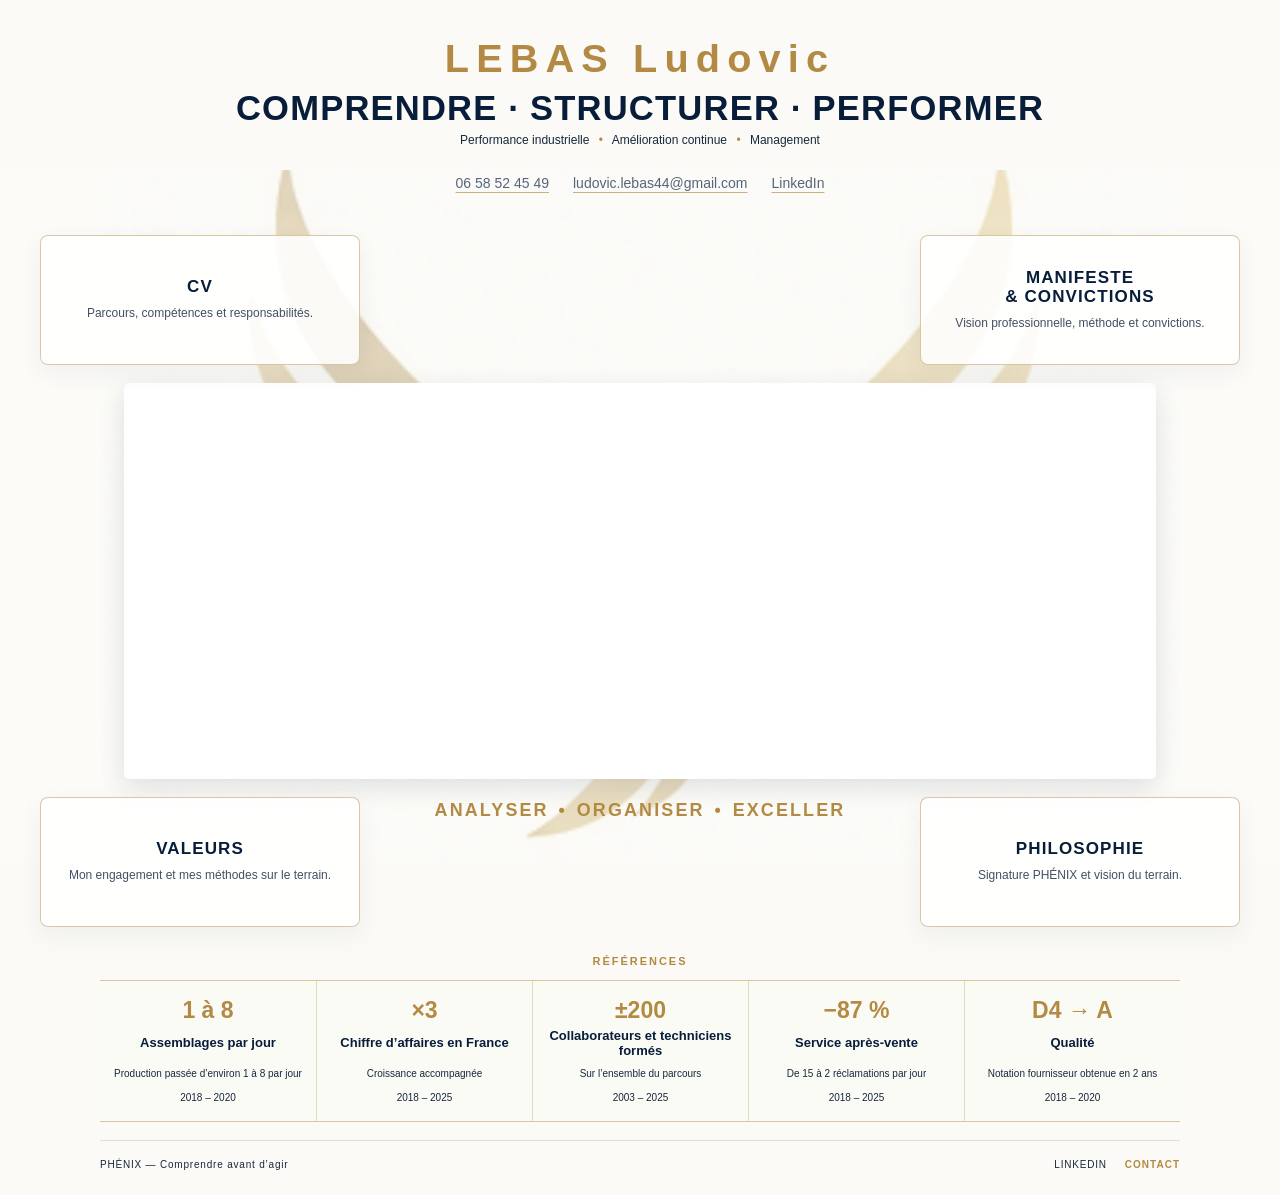
<file: index.html>
<!doctype html>
<html lang="fr">
<head>
  <meta charset="utf-8">
  <meta name="viewport" content="width=device-width, initial-scale=1">
  <meta name="theme-color" content="#071d3a">
  <meta name="description" content="LEBAS Ludovic accompagne la performance industrielle par l’amélioration continue, la structuration des méthodes, le développement des équipes et l’exigence du travail bien fait.">
  <title>LEBAS Ludovic — Performance industrielle & Amélioration continue</title>
  <link rel="stylesheet" href="styles.css?v=contact-sable-20261112">
  <script defer src="app.js?v=phenix-20261003b"></script>
  <script type="application/ld+json">
  {
    "@context": "https://schema.org",
    "@type": "Person",
    "name": "LEBAS Ludovic",
    "url": "https://www.ludoviclebas.com",
    "description": "Performance industrielle, amélioration continue et management."
  }
  </script>
  <!-- Open Graph — partage social -->
  <meta property="og:type" content="website">
  <meta property="og:title" content="LEBAS Ludovic — Performance industrielle &amp; Amélioration continue">
  <meta property="og:description" content="LEBAS Ludovic accompagne la performance industrielle par l’amélioration continue, la structuration des méthodes, le développement des équipes et l’exigence du travail bien fait.">
  <meta property="og:url" content="https://www.ludoviclebas.com">
  <meta property="og:image" content="https://www.ludoviclebas.com/assets/PHX_PORTRAIT_LEBAS_Ludovic_MAITRE_2026.png">
  <link rel="canonical" href="https://www.ludoviclebas.com/">
  <script data-goatcounter="https://ludoviclebas.goatcounter.com/count" async src="https://gc.zgo.at/count.js"></script>
</head>
<body>
  <div class="transition active" id="transition" aria-hidden="true">
    <div class="logo-crop"><img src="assets/phenix-oiseau-source.jpg" alt="PHÉNIX"></div>
  </div>

  <main class="page" id="page">
    <header class="hero">
      <div class="hero-kicker">LEBAS Ludovic</div>
      <h1>COMPRENDRE <span aria-hidden="true">·</span> STRUCTURER <span aria-hidden="true">·</span> PERFORMER</h1>
      <p class="role">Performance industrielle <span>•</span> Amélioration continue <span>•</span> Management</p>
      <nav class="hero-contact" aria-label="Coordonnées de Ludovic Lebas">
        <a href="tel:+33658524549">06 58 52 45 49</a>
        <a href="mailto:ludovic.lebas44@gmail.com">ludovic.lebas44@gmail.com</a>
        <a href="https://www.linkedin.com/in/ludoviclebas" target="_blank" rel="noopener noreferrer">LinkedIn</a>
      </nav>
    </header>

    <section class="hub" aria-label="Accès professionnels">
      <div class="hub-watermark" aria-hidden="true">
        <div class="bird-crop"><img src="assets/phenix-oiseau-source.jpg" alt=""></div>
      </div>
      <picture class="hub-banner">
        <source media="(min-width: 761px)" srcset="assets/BANDEAU_LEBAS_LUDOVIC.jpg">
        <img alt="LEBAS Ludovic — PHÉNIX, performance industrielle, amélioration continue et management terrain à Saint-Nazaire" width="1536" height="572">
      </picture>
      <p class="motto"><span class="motto-word">ANALYSER</span><span aria-hidden="true">•</span><span class="motto-word">ORGANISER</span><span aria-hidden="true">•</span><span class="motto-word">EXCELLER</span></p>
      <a class="portal p1" href="cv.html">
        <strong>CV</strong>
        <small>Parcours, compétences et responsabilités.</small>
      </a>
      <a class="portal p2" href="manifeste.html">
        <strong>MANIFESTE<br>&amp; CONVICTIONS</strong>
        <small>Vision professionnelle, méthode et convictions.</small>
      </a>
      <a class="portal p3" href="VALEURS.html">
        <strong>VALEURS</strong>
        <small>Mon engagement et mes méthodes sur le terrain.</small>
      </a>
      <a class="portal p4" href="realisations.html">
        <strong>PHILOSOPHIE</strong>
        <small>Signature PHÉNIX et vision du terrain.</small>
      </a>
    </section>

    <section class="results" aria-label="Repères de parcours">
      <div class="section-label">RÉFÉRENCES</div>
      <div class="results-grid">
        <a class="result-link" href="guide-document.html#page-12"><article><strong>1 à 8</strong><span>Assemblages par jour</span><small>Production passée d’environ 1 à 8 par jour</small><small class="result-date">2018 – 2020</small></article></a>
        <a class="result-link" href="cv-document.html"><article><strong>×3</strong><span>Chiffre d’affaires en France</span><small>Croissance accompagnée</small><small class="result-date">2018 – 2025</small></article></a>
        <a class="result-link" href="cv-document.html"><article><strong>±200</strong><span>Collaborateurs et techniciens formés</span><small>Sur l’ensemble du parcours</small><small class="result-date">2003 – 2025</small></article></a>
        <a class="result-link" href="cv-document.html"><article><strong>−87 %</strong><span>Service après-vente</span><small>De 15 à 2 réclamations par jour</small><small class="result-date">2018 – 2025</small></article></a>
        <a class="result-link" href="guide-document.html#page-12"><article><strong>D4 → A</strong><span>Qualité</span><small>Notation fournisseur obtenue en 2 ans</small><small class="result-date">2018 – 2020</small></article></a>
      </div>
    </section>

    <footer>
      <span>PHÉNIX — Comprendre avant d’agir</span>
      <div style="display:flex; align-items:center; gap:18px;">
        <a href="https://www.linkedin.com/in/ludoviclebas"
           target="_blank"
           rel="noopener noreferrer"
           style="color:inherit; text-decoration:none; font:inherit; letter-spacing:inherit;">
          LINKEDIN
        </a>
        <button id="contactFooter" type="button">CONTACT</button>
      </div>
    </footer>
  </main>

  <div class="modal" id="contactModal" aria-hidden="true">
    <div class="modal-card" role="dialog" aria-modal="true" aria-labelledby="contactTitle">
      <button class="close" id="contactClose" aria-label="Fermer">×</button>
      <div class="section-label">PHÉNIX</div>
      <h2 id="contactTitle">ME CONTACTER</h2>
      <a href="mailto:ludovic.lebas44@gmail.com">ludovic.lebas44@gmail.com</a>
      <a href="tel:+33658524549">06 58 52 45 49</a>

<a class="contact-vcard" href="LEBAS_LUDOVIC.vcf" download>
  Sauvegarder les coordonnées
</a>

    </div>
  </div>

  <div class="screensaver" id="screensaver" aria-hidden="true">
    <img class="sleep-image" id="sleepImage" src="assets/media/PHX_YACHT_SUNSET.jpeg" alt="">
    <div class="sleep-shade"></div>
    <div class="sleep-content">
      <div class="sleep-brand">PHÉNIX</div>
      <blockquote id="sleepQuote">Même sur une pierre froide, la persévérance finit par la réchauffer.</blockquote>
      <p id="sleepTheme">Persévérance et endurance</p>
      <small>Un mouvement de souris, un clic ou un toucher pour revenir.</small>
    </div>
  </div>
</body>
</html>
</file>
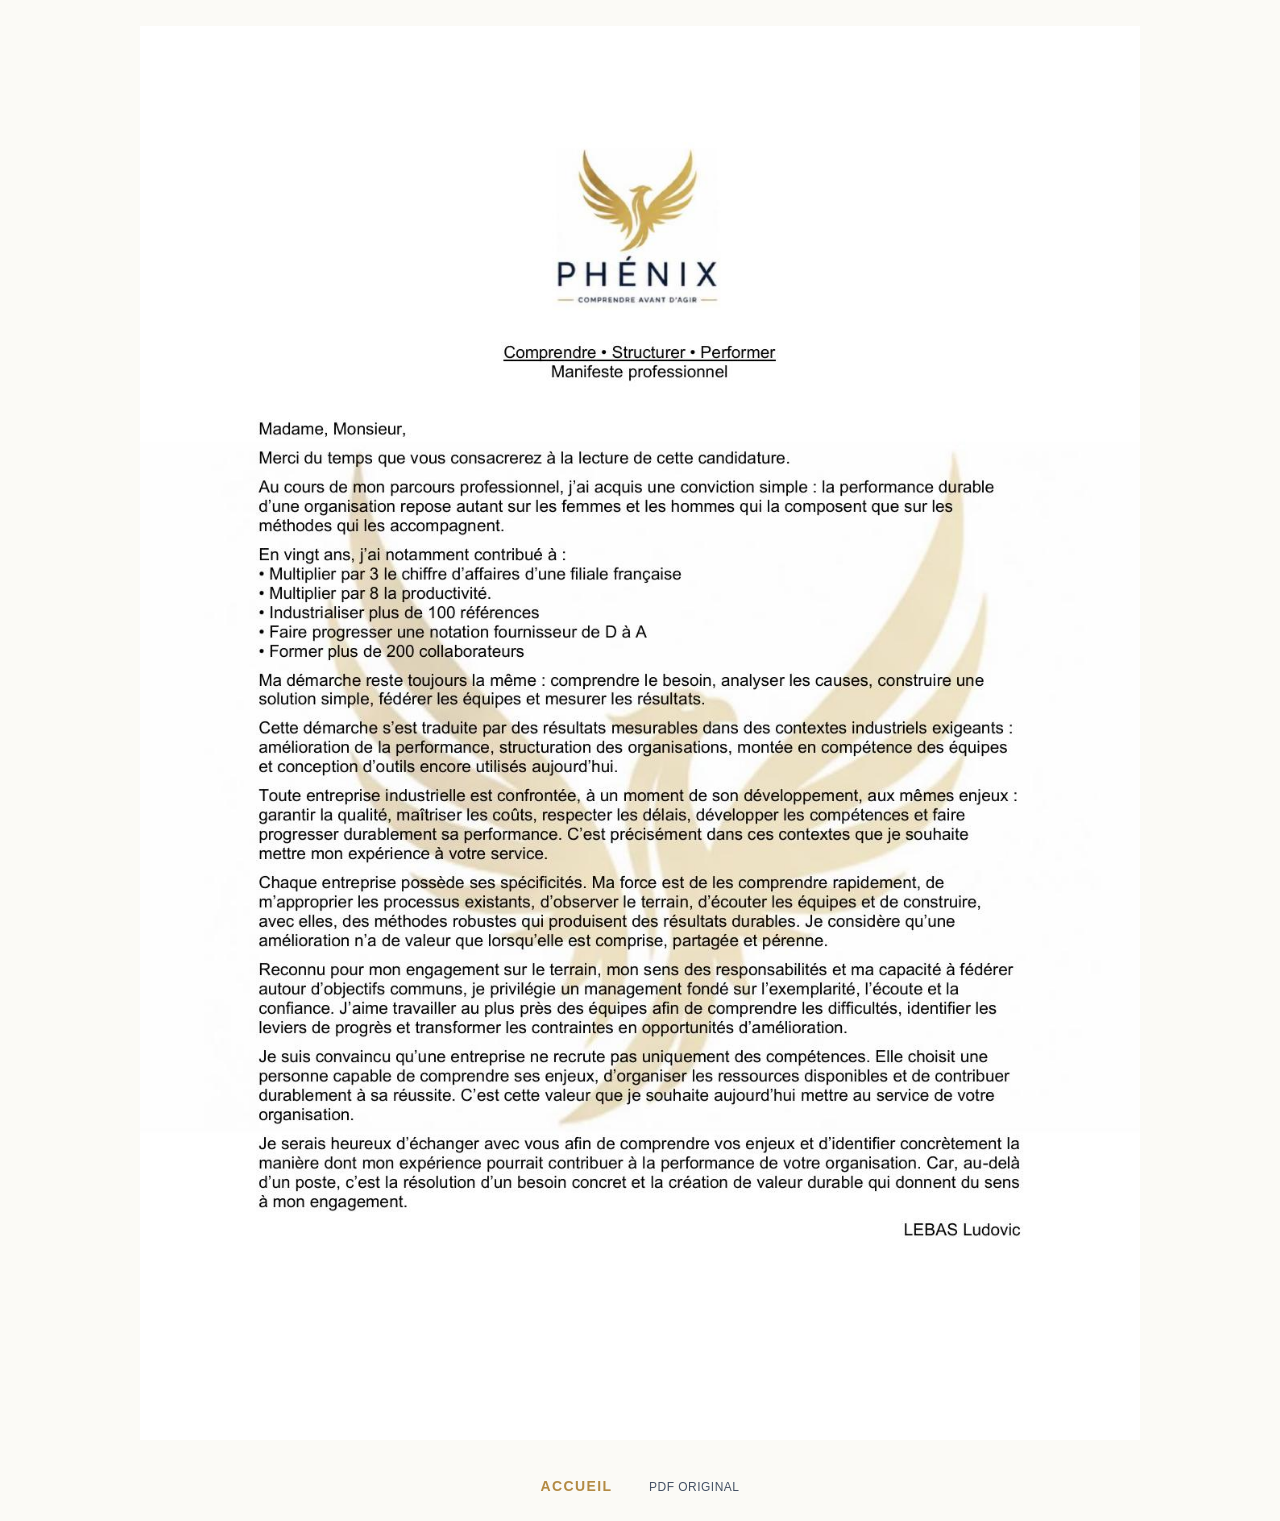
<file: convictions-document.html>
<!doctype html>
<html lang="fr">
<head>
  <meta charset="utf-8">
  <meta name="viewport" content="width=device-width, initial-scale=1">
  <title>Lettre de convictions — LEBAS Ludovic</title>
  <link rel="stylesheet" href="styles.css">
  <script data-goatcounter="https://ludoviclebas.goatcounter.com/count" async src="https://gc.zgo.at/count.js"></script>
</head>
<body class="document-body">
  <main class="document-pages" aria-label="Lettre de convictions de LEBAS Ludovic">
    <figure class="document-page" id="page-1">
      <img src="assets/LETTRE_CONVICTIONS_LEBAS_LUDOVIC.jpg" width="1697" height="2400" loading="eager" alt="Lettre de convictions de LEBAS Ludovic — page 1 sur 1. Version PDF accessible en bas de l’écran ou du document.">
      
    </figure>
  </main>
  <nav class="signature-navigation document-navigation" aria-label="Navigation du document">
    <a href="index.html">ACCUEIL</a>
    <a class="document-original" href="documents/LETTRE_CONVICTIONS_LEBAS_LUDOVIC.pdf" target="_blank" rel="noopener">PDF ORIGINAL</a>
  </nav>
</body>
</html>
</file>
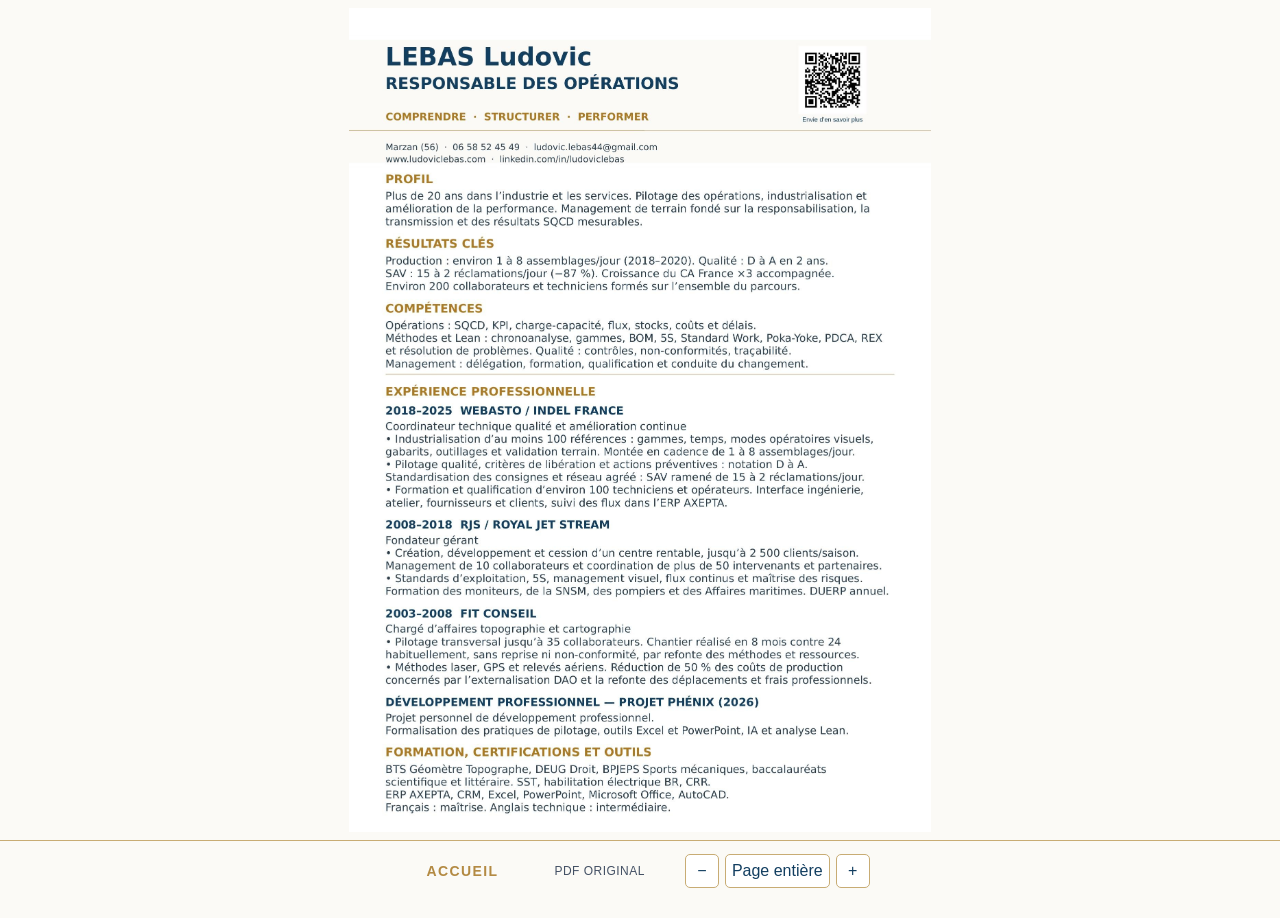
<file: cv-document.html>
<!doctype html>
<html lang="fr">
<head>
  <meta charset="utf-8">
  <meta name="viewport" content="width=device-width, initial-scale=1">
  <title>CV — LEBAS Ludovic</title>
  <link rel="stylesheet" href="styles.css?v=phenix-20261007c">
<style>
body.single-page-viewer{padding:0;min-height:100dvh}
.single-page-viewer .document-pages{max-width:none;margin:0;display:block;height:calc(100dvh - 60px);overflow:auto;padding:8px 12px;box-sizing:border-box}
.single-page-viewer .document-page{height:100%;display:flex;align-items:flex-start;justify-content:center}
.single-page-viewer .document-page img{width:auto;height:100%;max-width:100%;object-fit:contain;background:transparent}
.single-page-viewer .document-navigation{position:fixed;bottom:0;left:0;right:0;height:60px;margin:0;padding:8px 12px;box-sizing:border-box;display:flex;gap:24px;align-items:center;justify-content:center;border-top:1px solid #C8AC74}
.single-page-viewer .zoom-controls{display:flex;gap:6px;align-items:center}
.single-page-viewer button{font:inherit;color:#123E60;background:white;border:1px solid #C8AC74;border-radius:5px;min-width:34px;height:34px;cursor:pointer}
.single-page-viewer button:focus-visible{outline:2px solid #123E60;outline-offset:2px}
.single-page-viewer.is-zoomed .document-page{display:block;height:auto;width:max-content;min-width:100%}
.single-page-viewer.is-zoomed .document-page img{height:auto;max-width:none;margin:0 auto}
@media(max-width:500px){.single-page-viewer .document-navigation{gap:12px}.single-page-viewer .document-navigation a{font-size:11px}.single-page-viewer button{min-width:30px}}
</style>
  <script data-goatcounter="https://ludoviclebas.goatcounter.com/count" async src="https://gc.zgo.at/count.js"></script>
</head>
<body class="document-body has-persistent-home single-page-viewer">
  <main class="document-pages" aria-label="CV de LEBAS Ludovic">
    <figure class="document-page" id="page-1">
      <img src="assets/CV_LEBAS_LUDOVIC.jpg" width="1698" height="2400" loading="eager" alt="CV de LEBAS Ludovic — page 1 sur 1. Version PDF accessible en bas de l’écran ou du document.">
      
    </figure>
  </main>
  <nav class="signature-navigation document-navigation" aria-label="Navigation du document">
    <a href="index.html">ACCUEIL</a>
    <a class="document-original" href="documents/CV_LEBAS_LUDOVIC.pdf" target="_blank" rel="noopener">PDF ORIGINAL</a>
    <div class="zoom-controls" role="group" aria-label="Zoom du document">
      <button type="button" id="zoom-out" aria-label="Réduire le zoom">−</button>
      <button type="button" id="zoom-fit" aria-label="Afficher toute la page">Page entière</button>
      <button type="button" id="zoom-in" aria-label="Agrandir le document">+</button>
    </div>
  </nav>
<script>
  (() => {
    const image=document.querySelector('.document-page img');
    const viewport=document.querySelector('.document-pages');
    let zoom=1, fittedWidth=0;
    function fit(){zoom=1;document.body.classList.remove('is-zoomed');image.style.width='';viewport.scrollTop=0;viewport.scrollLeft=0;fittedWidth=image.getBoundingClientRect().width;}
    function setZoom(value){if(value<=1){fit();return;}if(!fittedWidth)fittedWidth=image.getBoundingClientRect().width;zoom=Math.min(4,value);document.body.classList.add('is-zoomed');image.style.width=(fittedWidth*zoom)+'px';}
    document.querySelector('#zoom-in').addEventListener('click',()=>setZoom(zoom+.5));
    document.querySelector('#zoom-out').addEventListener('click',()=>setZoom(zoom-.5));
    document.querySelector('#zoom-fit').addEventListener('click',fit);
    window.addEventListener('resize',()=>{if(zoom===1)fit();});
    if(image.complete)fit();else image.addEventListener('load',fit,{once:true});
  })();
  </script>
</body>
</html>
</file>
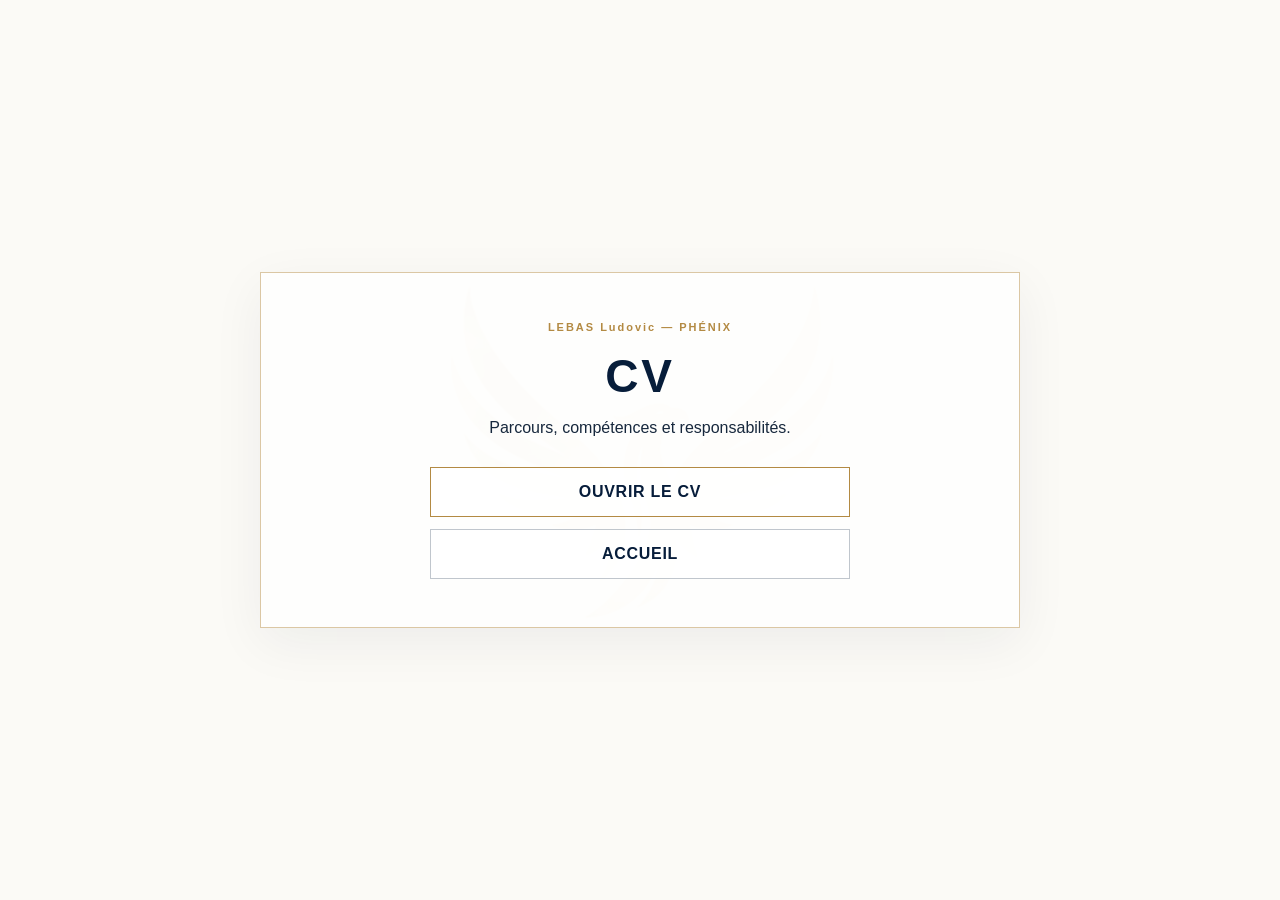
<file: cv.html>
<!doctype html>
<html lang="fr">
<head>
  <meta charset="utf-8">
  <meta name="viewport" content="width=device-width, initial-scale=1">
  <meta name="description" content="CV de LEBAS Ludovic : parcours, compétences et responsabilités.">
  <title>CV — LEBAS Ludovic</title>
  <link rel="stylesheet" href="styles.css">
  <script data-goatcounter="https://ludoviclebas.goatcounter.com/count" async src="https://gc.zgo.at/count.js"></script>
</head>
<body class="subpage-body">
  <div class="watermark" aria-hidden="true"><div class="wm-crop"><img src="assets/phenix-oiseau-source.jpg" alt=""></div></div>
  <main class="subpage-shell">
    <div class="section-label">LEBAS Ludovic — PHÉNIX</div>
    <h1>CV</h1>
    <p>Parcours, compétences et responsabilités.</p>
    <div class="sub-actions">
      <a class="subbtn" href="cv-document.html">OUVRIR LE CV</a>
      <a class="subbtn secondary" href="index.html">ACCUEIL</a>
    </div>
  </main>
</body>
</html>
</file>
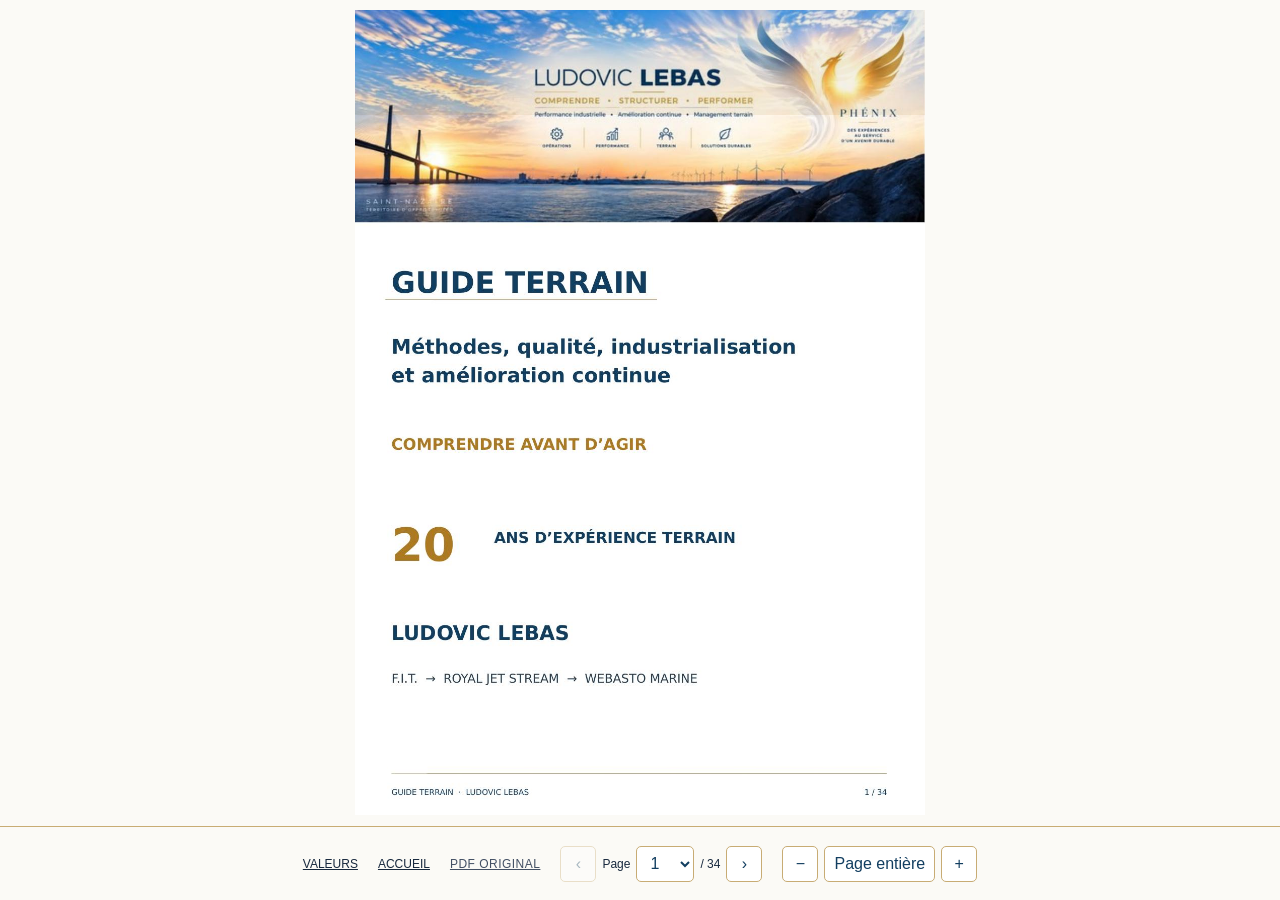
<file: guide-document.html>
<!doctype html>
<html lang="fr"><head><meta charset="utf-8"><meta name="viewport" content="width=device-width, initial-scale=1"><title>Guide terrain — LEBAS Ludovic</title><link rel="stylesheet" href="styles.css?v=contact-sable-20261112">
<style>
html,body{height:100%;overflow:hidden}body.document-body{padding:0;margin:0;height:100dvh;min-height:0;background:#fbfaf6}
.document-pages{position:absolute;inset:0 0 74px;max-width:none;margin:0;padding:10px;overflow:auto;display:flex;align-items:flex-start;justify-content:center;scroll-behavior:auto}
.document-page{margin:0;flex:none;line-height:0}.document-page img{display:block;background:white;max-width:none;width:auto;height:auto}
.document-navigation{position:fixed;inset:auto 0 0;margin:0;padding:10px;height:74px;display:flex;align-items:center;justify-content:center;gap:20px;background:#fbfaf6;border-top:1px solid #C8AC74;z-index:10}
.document-navigation a{font-size:12px;white-space:nowrap}.controls{display:flex;align-items:center;gap:6px}
button,select{font:inherit;color:#123E60;background:white;border:1px solid #C8AC74;border-radius:5px;height:36px;min-width:36px;padding:0 9px;cursor:pointer}button:disabled{opacity:.35;cursor:default}button:focus-visible,select:focus-visible{outline:2px solid #123E60;outline-offset:2px}.page-label{font-size:12px;white-space:nowrap}
body.zoomed .document-pages{display:block}body.zoomed .document-page{width:max-content;min-width:100%}body.zoomed img{margin:0 auto}
@media(max-width:600px){.document-pages{bottom:102px}.document-navigation{height:102px;flex-wrap:wrap;gap:7px 16px}.document-navigation a{font-size:11px}.page-controls{order:3;flex-basis:100%;justify-content:center}button,select{height:32px;min-width:32px}}
</style>  <script data-goatcounter="https://ludoviclebas.goatcounter.com/count" async src="https://gc.zgo.at/count.js"></script>
</head><body class="document-body"><main class="document-pages" aria-label="Guide terrain de LEBAS Ludovic"><figure class="document-page guide-sand-page"><div class="guide-header-sand" aria-hidden="true"><div class="intro-bird"><img src="assets/phenix-oiseau-source.jpg" alt=""></div></div><img id="guide-page" src="guide-sable-20261007-01.jpg" alt="Guide terrain — page 1 sur 34"></figure></main>
<nav class="document-navigation" aria-label="Navigation du guide"><a href="VALEURS.html">VALEURS</a><a href="index.html">ACCUEIL</a><a class="document-original" href="documents/GUIDE_TERRAIN_PHENIX.pdf?v=gele20261008" target="_blank" rel="noopener">PDF ORIGINAL</a>
<div class="controls page-controls" role="group" aria-label="Choisir une page"><button id="previous" type="button" aria-label="Page précédente">‹</button><label class="page-label" for="page-select">Page</label><select id="page-select" aria-label="Page du guide"></select><span class="page-label">/ 34</span><button id="next" type="button" aria-label="Page suivante">›</button></div>
<div class="controls" role="group" aria-label="Zoom du document"><button id="zoom-out" type="button" aria-label="Réduire le zoom">−</button><button id="zoom-fit" type="button" aria-label="Afficher toute la page">Page entière</button><button id="zoom-in" type="button" aria-label="Agrandir le document">+</button></div></nav>
<script>(()=>{const total=34,image=document.querySelector('#guide-page'),viewport=document.querySelector('.document-pages'),selector=document.querySelector('#page-select'),previous=document.querySelector('#previous'),next=document.querySelector('#next');let page=1,zoom=1,fitWidth=0;for(let i=1;i<=total;i++){let opt=document.createElement('option');opt.value=i;opt.textContent=i;selector.append(opt);}function fit(){zoom=1;document.body.classList.remove('zoomed');fitWidth=Math.min(viewport.clientWidth-20,(viewport.clientHeight-20)*794/1123);image.style.width=fitWidth+'px';viewport.scrollTop=0;viewport.scrollLeft=0;}function show(value,updateHash=true){page=Math.max(1,Math.min(total,value));selector.value=page;image.src=([16,32].includes(page)?'guide-gele-20261008-':'guide-sable-20261007-')+String(page).padStart(2,'0')+'.jpg';image.alt='Guide terrain de LEBAS Ludovic — page '+page+' sur '+total;previous.disabled=page===1;next.disabled=page===total;fit();if(updateHash)history.replaceState(null,'','#page-'+page);}function setZoom(value){zoom=Math.max(1,Math.min(4,value));if(zoom===1){fit();return;}document.body.classList.add('zoomed');image.style.width=fitWidth*zoom+'px';}function fromHash(){let match=location.hash.match(/^#page-(\d+)$/);show(match?Number(match[1]):1,false);}selector.addEventListener('change',()=>show(Number(selector.value)));previous.addEventListener('click',()=>show(page-1));next.addEventListener('click',()=>show(page+1));document.querySelector('#zoom-in').addEventListener('click',()=>setZoom(zoom+.5));document.querySelector('#zoom-out').addEventListener('click',()=>setZoom(zoom-.5));document.querySelector('#zoom-fit').addEventListener('click',fit);window.addEventListener('resize',()=>{if(zoom===1)fit();});window.addEventListener('hashchange',fromHash);document.addEventListener('keydown',e=>{if(e.target.matches('select,input,textarea'))return;if(e.key==='ArrowRight'||e.key==='PageDown'){e.preventDefault();show(page+1);}if(e.key==='ArrowLeft'||e.key==='PageUp'){e.preventDefault();show(page-1);}});fromHash();})();</script></body></html>
</file>
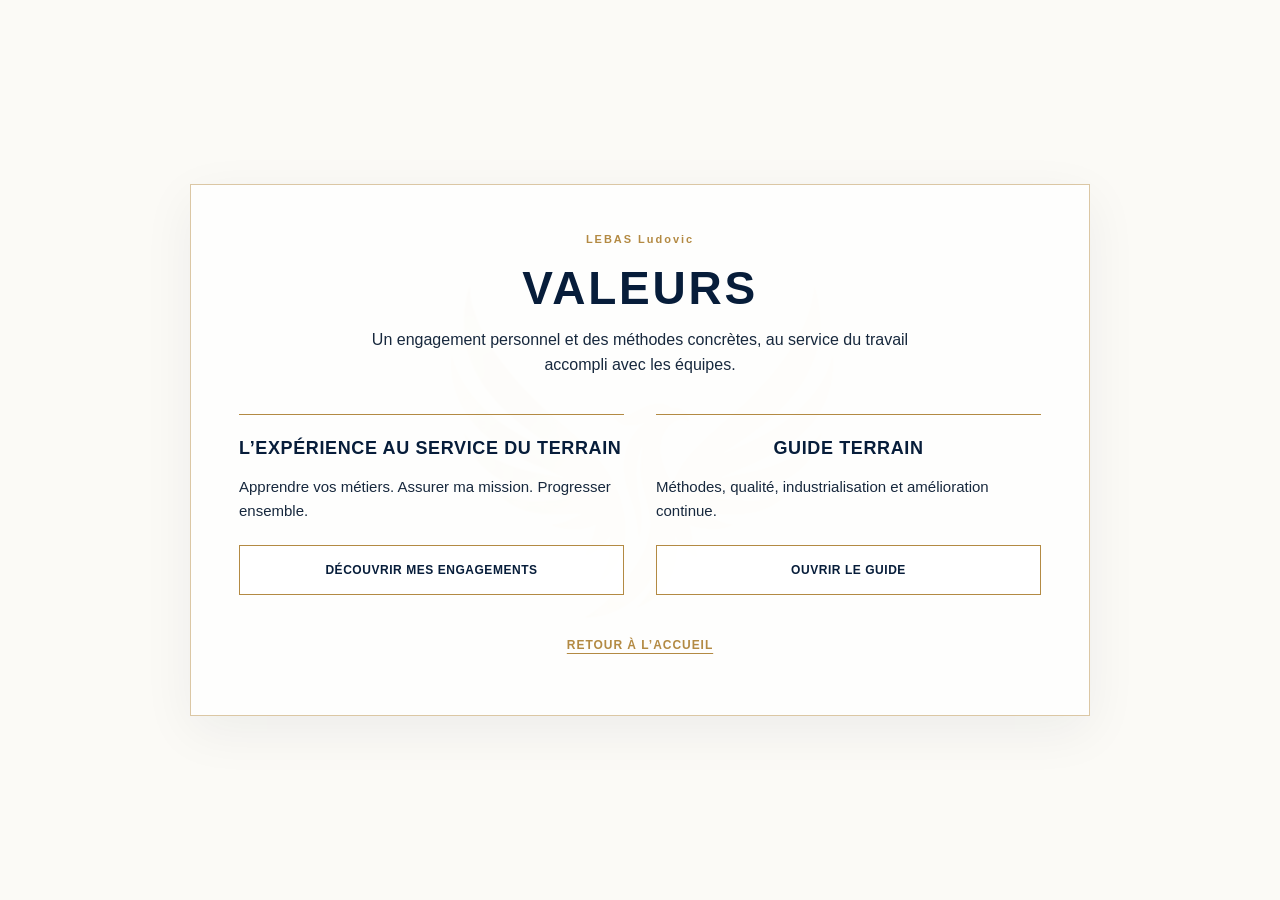
<file: guide.html>
<!doctype html>
<html lang="fr"><head><meta charset="utf-8"><meta name="viewport" content="width=device-width, initial-scale=1"><meta name="description" content="Les valeurs de LEBAS Ludovic : apprendre vos métiers, tenir mes engagements et contribuer avec l’équipe. Découvrez aussi le Guide terrain."><title>Valeurs — LEBAS Ludovic</title><link rel="stylesheet" href="styles.css?v=valeurs20261104centre"><link rel="canonical" href="https://www.ludoviclebas.com/VALEURS.html">  <script data-goatcounter="https://ludoviclebas.goatcounter.com/count" async src="https://gc.zgo.at/count.js"></script>
</head>
<body class="subpage-body"><div class="watermark" aria-hidden="true"><div class="wm-crop"><img src="assets/phenix-oiseau-source.jpg" alt=""></div></div>
<main class="subpage-shell valeurs-shell"><div class="section-label">LEBAS Ludovic</div><h1>VALEURS</h1><p>Un engagement personnel et des méthodes concrètes, au service du travail accompli avec les équipes.</p>
<div class="valeurs-sections"><section><h2>L’EXPÉRIENCE AU SERVICE DU TERRAIN</h2><p>Apprendre vos métiers. Assurer ma mission. Progresser ensemble.</p><a class="subbtn" href="VALEURS_DOCUMENT.html">DÉCOUVRIR MES ENGAGEMENTS</a></section><section><h2>GUIDE TERRAIN</h2><p>Méthodes, qualité, industrialisation et amélioration continue.</p><a class="subbtn" href="guide-document.html">OUVRIR LE GUIDE</a></section></div>
<a class="valeurs-home" href="index.html">RETOUR À L’ACCUEIL</a></main></body></html>
</file>
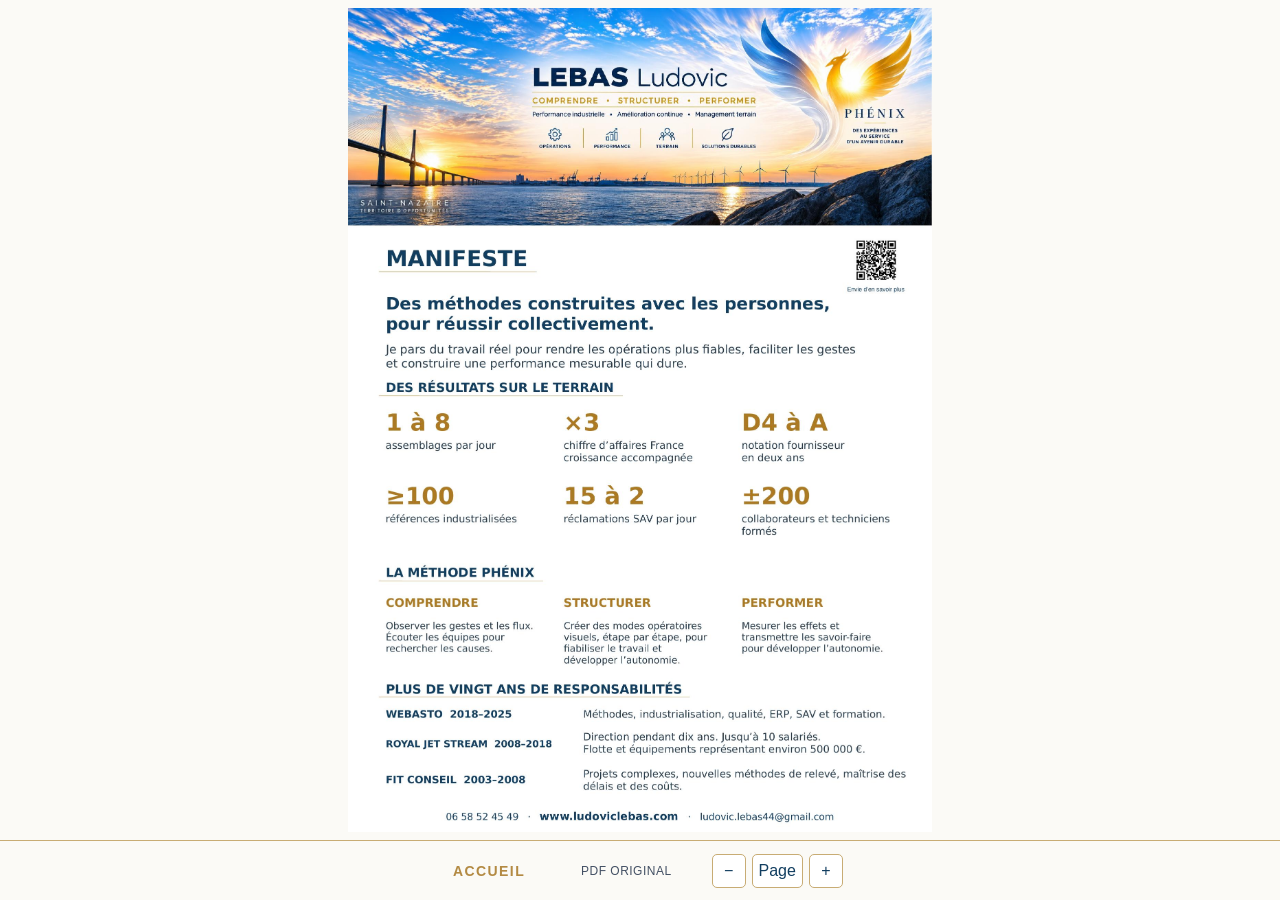
<file: manifeste-document.html>
<!doctype html>
<html lang="fr">
<head>
  <meta charset="utf-8">
  <meta name="viewport" content="width=device-width, initial-scale=1">
  <title>Manifeste — LEBAS Ludovic</title>
  <link rel="stylesheet" href="styles.css?v=phenix-20261007c">
<style>
body.single-page-viewer{padding:0;min-height:100dvh}
.single-page-viewer .document-pages{max-width:none;margin:0;display:block;height:calc(100dvh - 60px);overflow:auto;padding:8px 12px;box-sizing:border-box}
.single-page-viewer .document-page{height:100%;display:flex;align-items:flex-start;justify-content:center}
.single-page-viewer .document-page img{width:auto;height:100%;max-width:100%;object-fit:contain;background:transparent}
.single-page-viewer .document-navigation{position:fixed;bottom:0;left:0;right:0;height:60px;margin:0;padding:8px 12px;box-sizing:border-box;display:flex;gap:24px;align-items:center;justify-content:center;border-top:1px solid #C8AC74}
.single-page-viewer .zoom-controls{display:flex;gap:6px;align-items:center}
.single-page-viewer button{font:inherit;color:#123E60;background:white;border:1px solid #C8AC74;border-radius:5px;min-width:34px;height:34px;cursor:pointer}
.single-page-viewer button:focus-visible{outline:2px solid #123E60;outline-offset:2px}
.single-page-viewer.is-zoomed .document-page{display:block;height:auto;width:max-content;min-width:100%}
.single-page-viewer.is-zoomed .document-page img{height:auto;max-width:none;margin:0 auto}
@media(max-width:500px){.single-page-viewer .document-navigation{gap:12px}.single-page-viewer .document-navigation a{font-size:11px}.single-page-viewer button{min-width:30px}}
</style>
  <script data-goatcounter="https://ludoviclebas.goatcounter.com/count" async src="https://gc.zgo.at/count.js"></script>
</head>
<body class="document-body single-page-viewer">
  <main class="document-pages" aria-label="Manifeste de LEBAS Ludovic">
    <figure class="document-page" id="page-1">
      <img src="assets/MANIFESTE_LEBAS_LUDOVIC.jpg" width="1698" height="2400" loading="eager" alt="Manifeste de LEBAS Ludovic — page 1 sur 1. Version PDF accessible en bas de l’écran ou du document.">
      
    </figure>
  </main>
  <nav class="signature-navigation document-navigation" aria-label="Navigation du document">
    <a href="index.html">ACCUEIL</a>
    <a class="document-original" href="documents/MANIFESTE_LEBAS_LUDOVIC.pdf" target="_blank" rel="noopener">PDF ORIGINAL</a>
    <div class="zoom-controls" role="group" aria-label="Zoom du document">
      <button type="button" id="zoom-out" aria-label="Réduire le zoom">−</button>
      <button type="button" id="zoom-fit" aria-label="Afficher toute la page">Page</button>
      <button type="button" id="zoom-in" aria-label="Agrandir le document">+</button>
    </div>
  </nav>
  <script>
  (() => {
    const image=document.querySelector('.document-page img');
    const viewport=document.querySelector('.document-pages');
    let zoom=1, fittedWidth=0;
    function fit(){zoom=1;document.body.classList.remove('is-zoomed');image.style.width='';viewport.scrollTop=0;viewport.scrollLeft=0;fittedWidth=image.getBoundingClientRect().width;}
    function setZoom(value){if(value<=1){fit();return;}if(!fittedWidth)fittedWidth=image.getBoundingClientRect().width;zoom=Math.min(4,value);document.body.classList.add('is-zoomed');image.style.width=(fittedWidth*zoom)+'px';}
    document.querySelector('#zoom-in').addEventListener('click',()=>setZoom(zoom+.5));
    document.querySelector('#zoom-out').addEventListener('click',()=>setZoom(zoom-.5));
    document.querySelector('#zoom-fit').addEventListener('click',fit);
    window.addEventListener('resize',()=>{if(zoom===1)fit();});
    if(image.complete)fit();else image.addEventListener('load',fit,{once:true});
  })();
  </script>
</body>
</html>
</file>
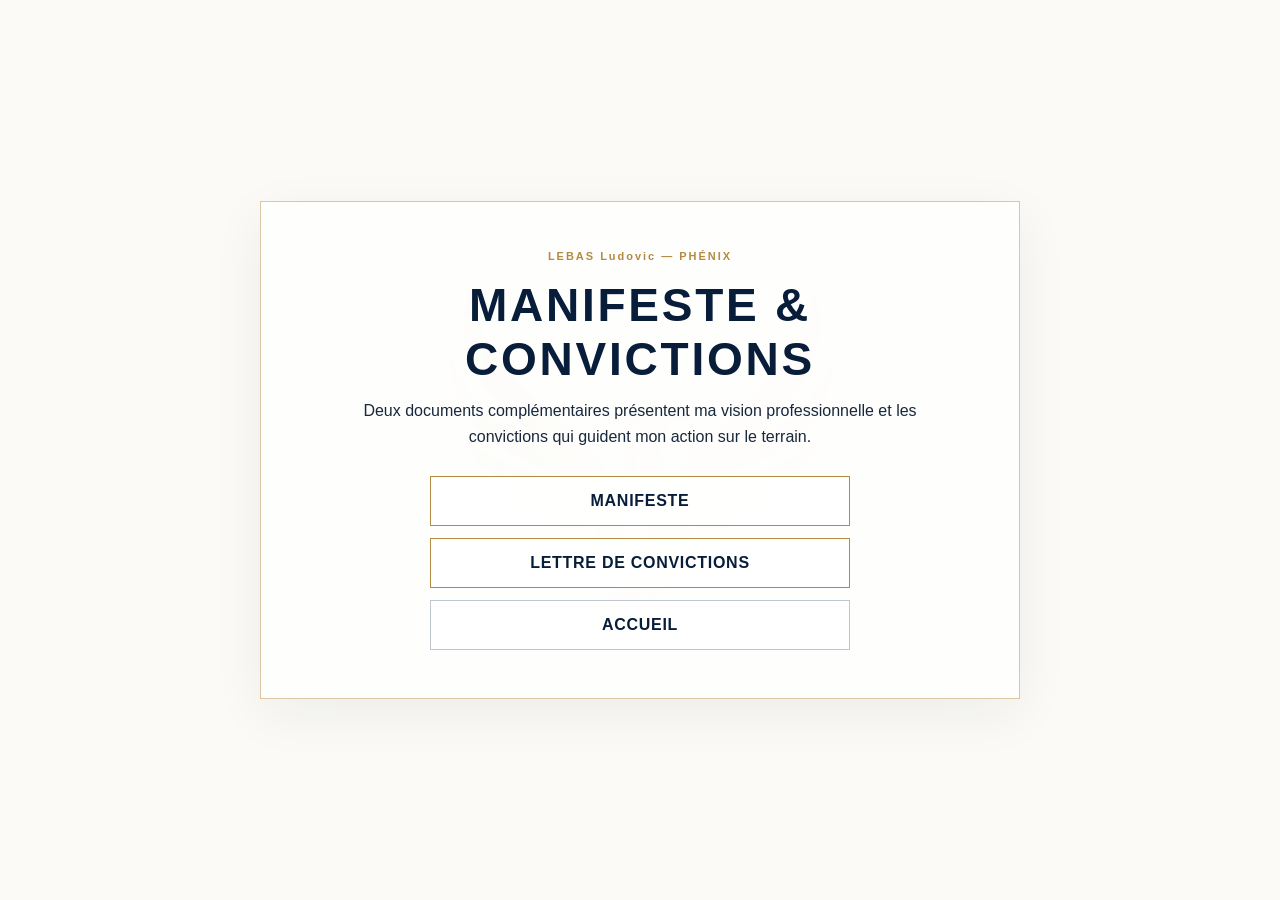
<file: manifeste.html>
<!doctype html>
<html lang="fr">
<head>
  <meta charset="utf-8">
  <meta name="viewport" content="width=device-width, initial-scale=1">
  <meta name="description" content="Manifeste professionnel et lettre de convictions de LEBAS Ludovic.">
  <title>Manifeste et convictions — LEBAS Ludovic</title>
  <link rel="stylesheet" href="styles.css">
  <script data-goatcounter="https://ludoviclebas.goatcounter.com/count" async src="https://gc.zgo.at/count.js"></script>
</head>
<body class="subpage-body">
  <div class="watermark" aria-hidden="true"><div class="wm-crop"><img src="assets/phenix-oiseau-source.jpg" alt=""></div></div>
  <main class="subpage-shell">
    <div class="section-label">LEBAS Ludovic — PHÉNIX</div>
    <h1>MANIFESTE &amp; CONVICTIONS</h1>
    <p>Deux documents complémentaires présentent ma vision professionnelle et les convictions qui guident mon action sur le terrain.</p>
    <div class="sub-actions">
      <a class="subbtn" href="manifeste-document.html">MANIFESTE</a>
      <a class="subbtn" href="convictions-document.html">LETTRE DE CONVICTIONS</a>
      <a class="subbtn secondary" href="index.html">ACCUEIL</a>
    </div>
  </main>
</body>
</html>
</file>
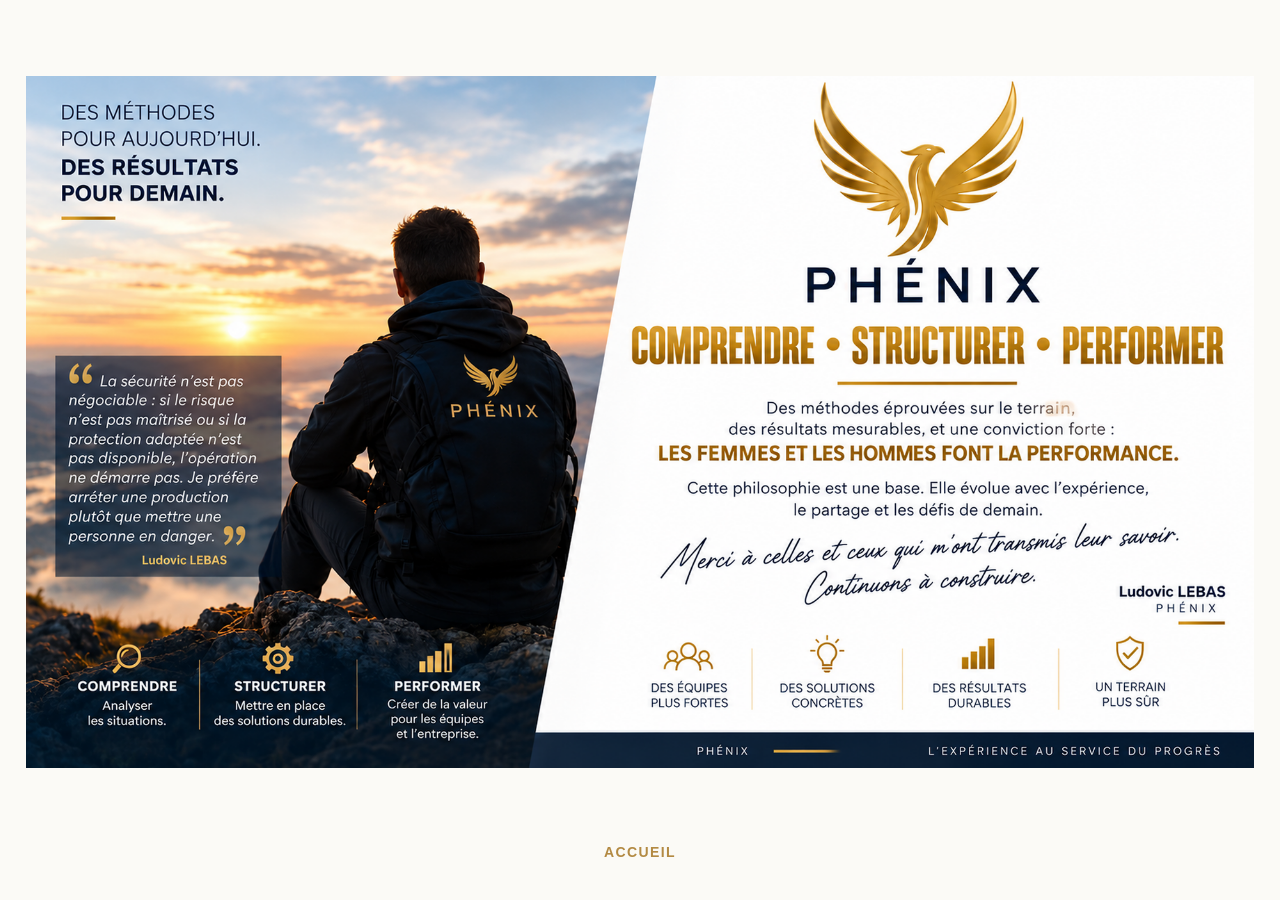
<file: realisations.html>
<!doctype html>
<html lang="fr">
<head>
  <meta charset="utf-8">
  <meta name="viewport" content="width=device-width, initial-scale=1">
  <meta name="description" content="Philosophie professionnelle de LEBAS Ludovic.">
  <title>Philosophie — LEBAS Ludovic</title>
  <link rel="stylesheet" href="styles.css?v=phenix-20261003">
  <style>
    @media(max-width:760px), (max-width:950px) and (max-height:500px){
      .signature-view .philosophy-banner img{width:min(100%,calc((100svh - 94px)*16/9));margin:auto}
    }
    @media(max-width:760px) and (orientation:portrait){
      .signature-view .philosophy-banner img{width:min(calc(100svh - 94px),calc((100vw - 24px)*16/9));margin:0;transform:translate(-50%,-50%) rotate(90deg)}
    }
  </style>
  <script data-goatcounter="https://ludoviclebas.goatcounter.com/count" async src="https://gc.zgo.at/count.js"></script>
</head>
<body class="signature-page">
  <main class="signature-view" aria-label="Philosophie — Signature PHÉNIX">
    <figure class="philosophy-image">
      <img src="assets/PHENIX_SIGNATURE_4K_3840x2160_V2.png" width="3840" height="2160" alt="Philosophie PHÉNIX : comprendre, structurer, performer. Des méthodes pour aujourd’hui, des résultats pour demain.">
    </figure>
    <figure class="philosophy-banner">
      <img src="assets/BANDEAU_LEBAS_LUDOVIC.jpg" width="1536" height="572" alt="LEBAS Ludovic — PHÉNIX, performance industrielle, amélioration continue et management terrain à Saint-Nazaire.">
    </figure>
  </main>
  <nav class="signature-navigation" aria-label="Retour à l’accueil">
    <a href="index.html">ACCUEIL</a>
  </nav>
</body>
</html>
</file>
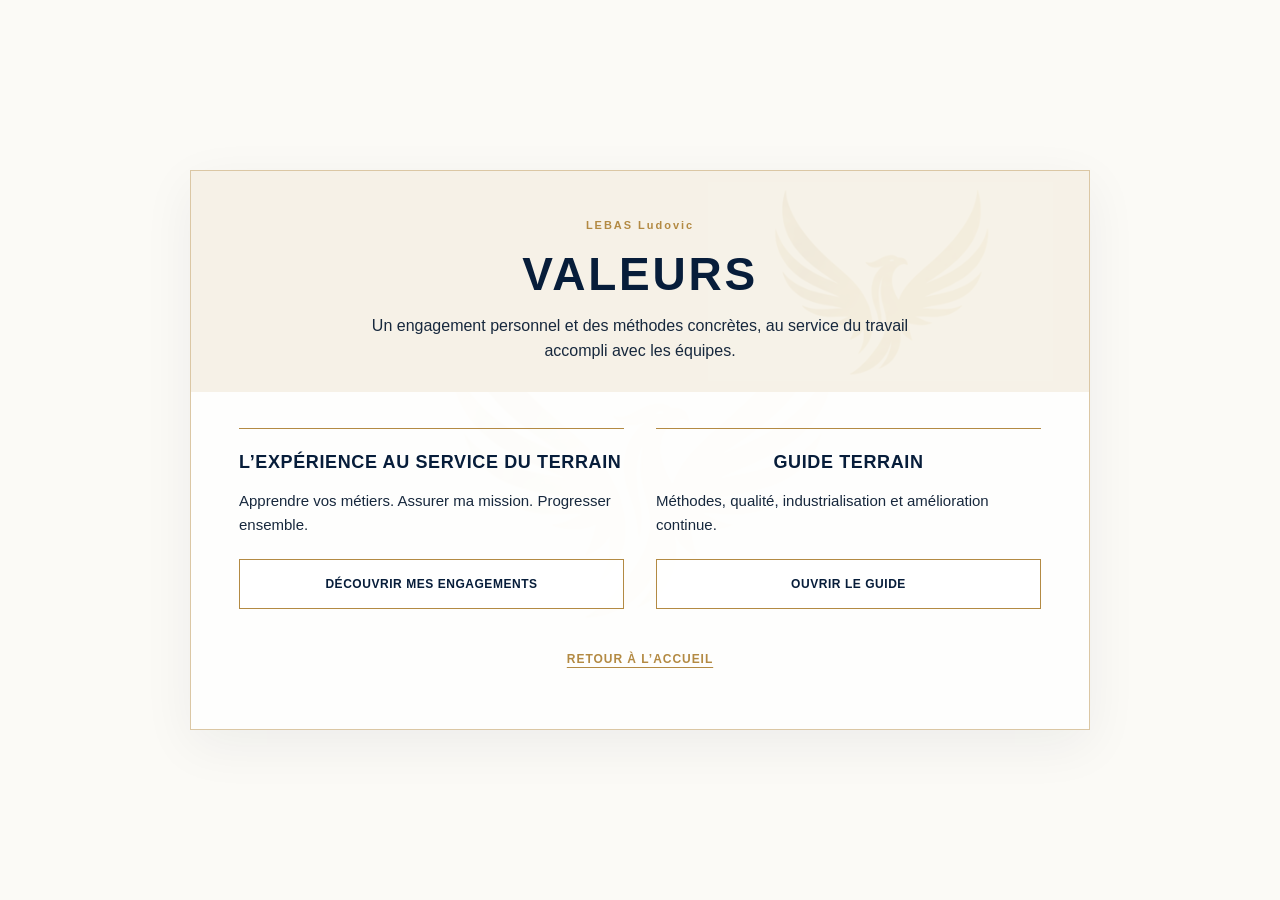
<file: VALEURS.html>
<!doctype html>
<html lang="fr"><head><meta charset="utf-8"><meta name="viewport" content="width=device-width, initial-scale=1"><meta name="description" content="Les valeurs de LEBAS Ludovic : apprendre vos métiers, tenir mes engagements et contribuer avec l’équipe. Découvrez aussi le Guide terrain."><title>Valeurs — LEBAS Ludovic</title><link rel="stylesheet" href="styles.css?v=contact-sable-20261112"><link rel="canonical" href="https://www.ludoviclebas.com/VALEURS.html">  <script data-goatcounter="https://ludoviclebas.goatcounter.com/count" async src="https://gc.zgo.at/count.js"></script>
</head>
<body class="subpage-body"><div class="watermark" aria-hidden="true"><div class="wm-crop"><img src="assets/phenix-oiseau-source.jpg" alt=""></div></div>
<main class="subpage-shell valeurs-shell"><header class="valeurs-intro"><div class="intro-phoenix" aria-hidden="true"><div class="intro-bird"><img src="assets/phenix-oiseau-source.jpg" alt=""></div></div><div class="section-label">LEBAS Ludovic</div><h1>VALEURS</h1><p>Un engagement personnel et des méthodes concrètes, au service du travail accompli avec les équipes.</p>
</header><div class="valeurs-sections"><section><h2>L’EXPÉRIENCE AU SERVICE DU TERRAIN</h2><p>Apprendre vos métiers. Assurer ma mission. Progresser ensemble.</p><a class="subbtn" href="VALEURS_DOCUMENT.html">DÉCOUVRIR MES ENGAGEMENTS</a></section><section><h2>GUIDE TERRAIN</h2><p>Méthodes, qualité, industrialisation et amélioration continue.</p><a class="subbtn" href="guide-document.html">OUVRIR LE GUIDE</a></section></div>
<a class="valeurs-home" href="index.html">RETOUR À L’ACCUEIL</a></main></body></html>
</file>
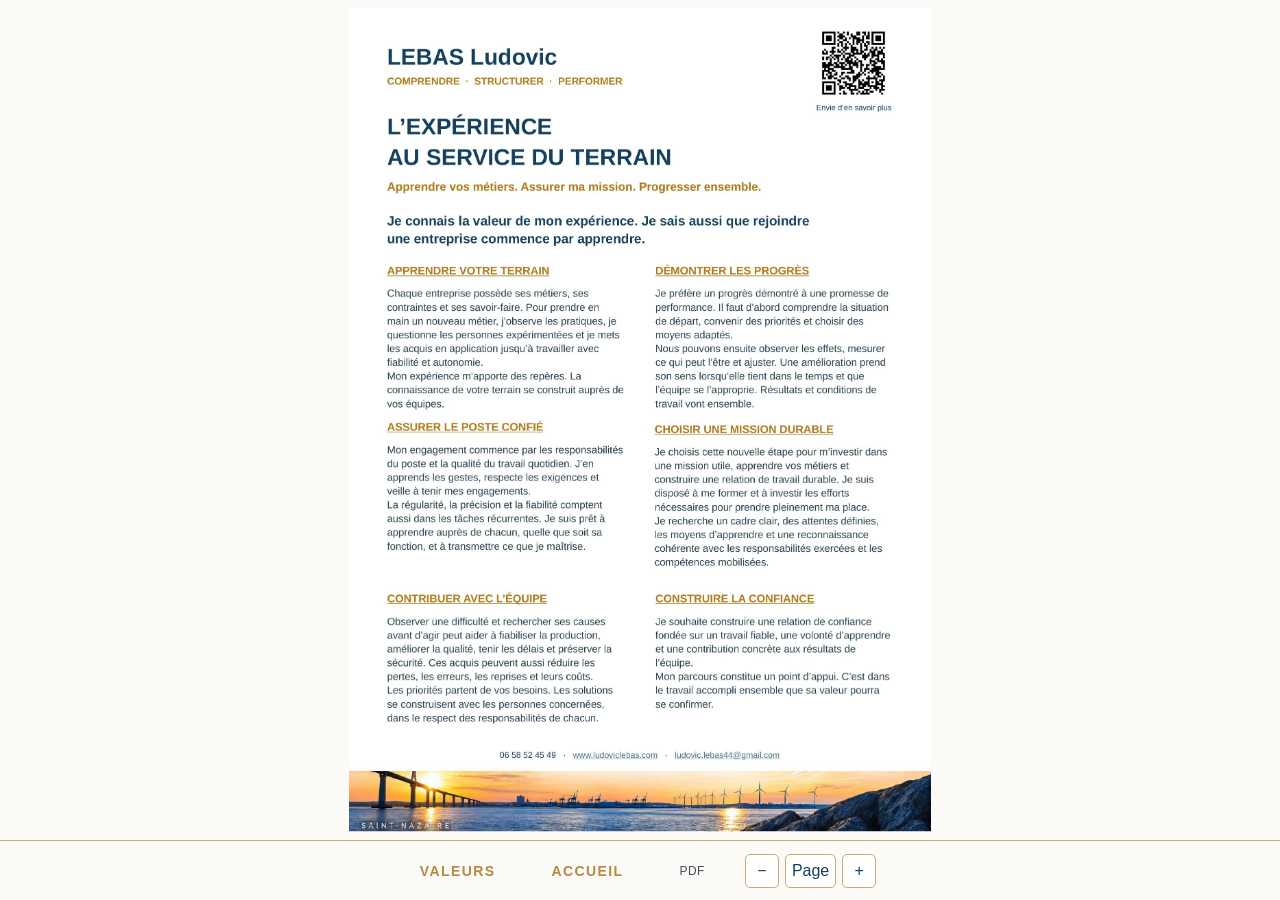
<file: VALEURS_DOCUMENT.html>
<!doctype html>
<html lang="fr">
<head>
  <meta charset="utf-8">
  <meta name="viewport" content="width=device-width, initial-scale=1">
  <title>Valeurs — LEBAS Ludovic</title>
  <link rel="stylesheet" href="styles.css?v=phenix-20261007c">
<style>
body.single-page-viewer{padding:0;min-height:100dvh}
.single-page-viewer .document-pages{max-width:none;margin:0;display:block;height:calc(100dvh - 60px);overflow:auto;padding:8px 12px;box-sizing:border-box}
.single-page-viewer .document-page{height:100%;display:flex;align-items:flex-start;justify-content:center}
.single-page-viewer .document-page img{width:auto;height:100%;max-width:100%;object-fit:contain;background:transparent}
.single-page-viewer .document-navigation{position:fixed;bottom:0;left:0;right:0;height:60px;margin:0;padding:8px 12px;box-sizing:border-box;display:flex;gap:24px;align-items:center;justify-content:center;border-top:1px solid #C8AC74}
.single-page-viewer .zoom-controls{display:flex;gap:6px;align-items:center}
.single-page-viewer button{font:inherit;color:#123E60;background:white;border:1px solid #C8AC74;border-radius:5px;min-width:34px;height:34px;cursor:pointer}
.single-page-viewer button:focus-visible{outline:2px solid #123E60;outline-offset:2px}
.single-page-viewer.is-zoomed .document-page{display:block;height:auto;width:max-content;min-width:100%}
.single-page-viewer.is-zoomed .document-page img{height:auto;max-width:none;margin:0 auto}
@media(max-width:500px){.single-page-viewer .document-navigation{gap:12px}.single-page-viewer .document-navigation a{font-size:11px}.single-page-viewer button{min-width:30px}}
@media(max-width:500px){.single-page-viewer .document-navigation{height:104px;flex-wrap:wrap;gap:2px 10px;padding:5px 10px}.single-page-viewer .document-navigation a{min-height:30px;padding:6px 12px}.single-page-viewer .zoom-controls{flex-basis:100%;justify-content:center}.single-page-viewer .document-pages{height:calc(100dvh - 104px)}}
</style>
  <script data-goatcounter="https://ludoviclebas.goatcounter.com/count" async src="https://gc.zgo.at/count.js"></script>
</head>
<body class="document-body single-page-viewer">
  <main class="document-pages" aria-label="Valeurs de LEBAS Ludovic">
    <figure class="document-page" id="page-1">
      <img src="assets/VALEURS.jpg?v=39c91ef8eef7" width="1698" height="2400" loading="eager" alt="Valeurs de LEBAS Ludovic — page 1 sur 1. Version PDF accessible en bas de l’écran ou du document.">
      
    </figure>
  </main>
  <nav class="signature-navigation document-navigation" aria-label="Navigation du document">
    <a href="VALEURS.html">VALEURS</a><a href="index.html">ACCUEIL</a>
    <a class="document-original" href="documents/VALEURS.pdf?v=39c91ef8eef7" target="_blank" rel="noopener">PDF</a>
    <div class="zoom-controls" role="group" aria-label="Zoom du document">
      <button type="button" id="zoom-out" aria-label="Réduire le zoom">−</button>
      <button type="button" id="zoom-fit" aria-label="Afficher toute la page">Page</button>
      <button type="button" id="zoom-in" aria-label="Agrandir le document">+</button>
    </div>
  </nav>
  <script>
  (() => {
    const image=document.querySelector('.document-page img');
    const viewport=document.querySelector('.document-pages');
    let zoom=1, fittedWidth=0;
    function fit(){zoom=1;document.body.classList.remove('is-zoomed');image.style.width='';viewport.scrollTop=0;viewport.scrollLeft=0;fittedWidth=image.getBoundingClientRect().width;}
    function setZoom(value){if(value<=1){fit();return;}if(!fittedWidth)fittedWidth=image.getBoundingClientRect().width;zoom=Math.min(4,value);document.body.classList.add('is-zoomed');image.style.width=(fittedWidth*zoom)+'px';}
    document.querySelector('#zoom-in').addEventListener('click',()=>setZoom(zoom+.5));
    document.querySelector('#zoom-out').addEventListener('click',()=>setZoom(zoom-.5));
    document.querySelector('#zoom-fit').addEventListener('click',fit);
    window.addEventListener('resize',()=>{if(zoom===1)fit();});
    if(image.complete)fit();else image.addEventListener('load',fit,{once:true});
  })();
  </script>
</body>
</html>
</file>
<file: styles.css>
*{box-sizing:border-box}
:root{--navy:#071d3a;--gold:#b38a43;--ink:#17283d;--paper:#fbfaf6;--line:rgba(179,138,67,.48)}
html{scroll-behavior:smooth}
body{margin:0;font-family:Arial,Helvetica,sans-serif;color:var(--ink);background:var(--paper)}
a{color:inherit}
button{font:inherit}
.page{position:relative;z-index:2;min-height:100vh;padding:36px clamp(22px,5vw,82px) 22px;display:flex;flex-direction:column}
.hero{text-align:center}
.hero-kicker{font-weight:800;letter-spacing:.18em;color:var(--gold);font-size:48px}
.hero h1{margin:8px 0 5px;color:var(--navy);font-size:clamp(30px,3.15vw,46px);letter-spacing:.035em}
.role{margin:0;font-size:12px}
.role span{color:var(--gold);padding:0 .5em}
.motto{position:absolute;z-index:1;top:50%;left:50%;transform:translate(-50%,-50%);width:100%;margin:0;display:flex;align-items:center;justify-content:center;gap:.55em;color:var(--gold);font-weight:800;letter-spacing:.16em;font-size:24px;line-height:1.5;text-align:center}
.motto-word{white-space:nowrap}

.hub{position:relative;z-index:2;max-width:1080px;width:100%;height:510px;margin:22px auto 14px}
.hub-watermark{position:absolute;inset:0;z-index:0;display:grid;place-items:center;pointer-events:none;overflow:hidden}
/* Cadre source : y=120 à 1040 (1600 × 920), ailes et queue entières.
   Le mot PHÉNIX commence plus bas. Le décalage vaut 120 / 1600 = 7,5 %. */
.bird-crop{width:min(750.2px,79.86vw);aspect-ratio:1600 / 920;overflow:hidden;opacity:.075;flex-shrink:0}
.bird-crop img{display:block;width:100%;height:auto;transform:translateY(-7.5%)}
.portal{position:absolute;z-index:2;width:245.7px;min-height:121.8px;padding:21px 23.1px;text-decoration:none;border:1px solid var(--line);background:rgba(255,255,255,.86);box-shadow:0 8px 26px rgba(7,29,58,.055);display:flex;flex-direction:column;justify-content:center;gap:8px;text-align:center;transition:transform .2s ease,background .2s ease,box-shadow .2s ease}
.portal.p1{left:5%;top:20px}
.portal.p2{right:5%;top:20px}
.portal.p3{left:10%;bottom:16px}
.portal.p4{right:10%;bottom:16px}
.portal strong{color:var(--navy);font-size:17px;letter-spacing:.065em;line-height:1.16;text-align:center}
.portal small{text-align:center;line-height:1.45;font-size:12px;color:#435064}
.portal em{color:var(--gold);font-size:10px;font-style:normal;font-weight:800;letter-spacing:.12em;margin-top:2px}
.portal:hover,.portal:focus-visible{transform:translateY(-3px);background:rgba(255,255,255,.98);box-shadow:0 12px 30px rgba(7,29,58,.09);outline:none}

.results{position:relative;z-index:2;max-width:1080px;width:100%;margin:0 auto}
.section-label{text-align:center;color:var(--gold);font-size:11px;font-weight:800;letter-spacing:.18em}
.results-grid{display:grid;grid-template-columns:repeat(5,1fr);margin-top:13px;border-top:1px solid var(--line);border-bottom:1px solid var(--line)}
.result-link{display:block;text-decoration:none;background:rgba(251,250,246,.42);transition:background .2s ease,transform .2s ease}
.result-link+.result-link{border-left:1px solid rgba(179,138,67,.3)}
.result-link:hover,.result-link:focus-visible{background:rgba(255,255,255,.94);transform:translateY(-2px);outline:none}
.results article{text-align:center;padding:14px 8px;min-height:104px;display:grid;grid-template-rows:32px 32px 30px 18px;align-items:center}
.results article strong{display:block;color:var(--gold);font-size:23px}
.results article span{display:block;color:var(--navy);font-weight:700;font-size:13px;margin:4px}
.results article small{display:block;font-size:10px;line-height:1.35}
.results article .result-date{white-space:nowrap}

footer{position:relative;z-index:2;max-width:1080px;width:100%;margin:18px auto 0;border-top:1px solid #ddd;padding-top:14px;font-size:10px;letter-spacing:.08em;display:flex;justify-content:space-between;align-items:center}
footer button{border:0;background:none;color:var(--gold);font-weight:800;cursor:pointer;letter-spacing:.1em;padding:4px 0}
footer button:hover,footer button:focus-visible{text-decoration:underline;outline:none}

.transition{position:fixed;inset:0;background:var(--paper);z-index:100;display:grid;place-items:center;opacity:0;pointer-events:none;transition:opacity .6825s}
.transition.active{opacity:1;pointer-events:auto}
.logo-crop{width:min(440px,72vw);aspect-ratio:1600 / 920;overflow:hidden;opacity:.96}
.logo-crop img{display:block;width:100%;height:auto;transform:translateY(-7.5%)}
.watermark{position:fixed;inset:0;display:grid;place-items:center;pointer-events:none;z-index:0;overflow:hidden}
.wm-crop{width:min(620px,72vw);max-width:156.5vh;aspect-ratio:1600 / 920;overflow:hidden;opacity:.06}
.wm-crop img{display:block;width:100%;height:auto;transform:translateY(-7.5%)}

.modal{position:fixed;inset:0;background:rgba(7,29,58,.42);z-index:80;display:none;place-items:center;padding:20px}
.modal.open{display:grid}
.modal-card{position:relative;width:min(470px,100%);max-height:calc(100dvh - 40px);overflow-y:auto;background:rgba(251,250,246,.98);border:1px solid var(--gold);padding:34px;box-shadow:0 25px 70px rgba(0,0,0,.22);text-align:center}
.modal-card h2{color:var(--navy);letter-spacing:.08em}
.modal-card a{display:block;margin:12px 0;padding:14px;border:1px solid var(--line);text-decoration:none}
.modal-card p{font-size:12px}
.close{position:absolute;right:4px;top:4px;width:44px;height:44px;border:0;background:none;font-size:28px;color:var(--navy);cursor:pointer;display:grid;place-items:center}

.screensaver{position:fixed;inset:0;z-index:90;display:none;overflow:hidden;background:#071d3a;color:white}
.screensaver.open{display:block}
.sleep-image{position:absolute;inset:0;width:100%;height:100%;object-fit:cover;opacity:0;transform:scale(1.015);transition:opacity 1.1s ease,transform 9s linear}
.screensaver.open .sleep-image{opacity:1;transform:scale(1.06)}
.sleep-shade{position:absolute;inset:0;background:linear-gradient(90deg,rgba(3,14,30,.76) 0%,rgba(3,14,30,.46) 48%,rgba(3,14,30,.18) 100%)}
.sleep-content{position:relative;z-index:2;width:min(760px,82vw);min-height:100vh;padding:10vh 7vw;display:flex;flex-direction:column;justify-content:flex-end;gap:16px}
.sleep-brand{color:#d6b875;font-weight:800;letter-spacing:.22em;font-size:12px}
.sleep-content blockquote{margin:0;font-family:Georgia,'Times New Roman',serif;font-size:clamp(28px,4vw,58px);line-height:1.13;font-weight:400;text-wrap:balance;text-shadow:0 3px 18px rgba(0,0,0,.32)}
.sleep-content p{margin:0;color:#e5c98f;font-weight:700;letter-spacing:.08em;font-size:13px}
.sleep-content small{opacity:.72;font-size:10px;letter-spacing:.05em}

.subpage-body{min-height:100vh;display:grid;place-items:center;padding:24px}
.subpage-shell{position:relative;z-index:2;width:min(760px,100%);text-align:center;padding:48px;border:1px solid var(--line);background:rgba(255,255,255,.76);box-shadow:0 15px 50px rgba(7,29,58,.06)}
.subpage-shell h1{color:var(--navy);font-size:clamp(28px,4vw,46px);letter-spacing:.06em;margin:16px 0 12px}
.subpage-shell p{line-height:1.6;max-width:600px;margin:0 auto 26px}
.coming{color:var(--gold);font-weight:800;letter-spacing:.18em}
.sub-actions{display:grid;gap:12px;max-width:420px;margin:0 auto}
.subbtn{display:block;padding:15px 18px;border:1px solid var(--gold);text-decoration:none;background:rgba(255,255,255,.7);font-weight:700;color:var(--navy);letter-spacing:.045em}
.subbtn.secondary{border-color:rgba(7,29,58,.25);font-weight:600}
.subbtn:hover,.subbtn:focus-visible{background:white;outline:none}
.signature-page{height:100vh;height:100svh;min-height:240px;display:grid;grid-template-rows:minmax(0,1fr) auto;gap:12px;padding:clamp(12px,2vw,28px);background:var(--paper)}
.signature-view{min-width:0;min-height:0;display:grid;place-items:center}
.signature-view img{display:block;width:100%;height:100%;min-height:0;object-fit:contain;object-position:center}
.signature-navigation{text-align:center}
.signature-navigation a{display:inline-flex;min-height:44px;align-items:center;justify-content:center;padding:10px 16px;color:var(--gold);font-size:14px;font-weight:700;letter-spacing:.1em;text-decoration:none}
.signature-navigation a:hover{text-decoration:underline}
.signature-navigation a:focus-visible{outline:2px solid var(--gold);outline-offset:3px}
.document-body{background:var(--paper);min-height:100vh;padding:clamp(12px,2vw,28px);padding-bottom:0}
.document-body.has-persistent-home{padding-bottom:78px}
.document-pages{max-width:1000px;margin:0 auto;display:grid;gap:24px}
.document-page{margin:0;scroll-margin-top:16px}
.document-page img{display:block;width:100%;height:auto;background:white}
.document-page figcaption{text-align:center;font-size:12px;color:#435064;padding-top:8px}
.document-navigation{padding:12px 0;background:var(--paper);margin-top:12px}
.has-persistent-home .document-navigation{position:fixed;z-index:10;left:0;right:0;bottom:0;margin:0;border-top:1px solid var(--line);padding-bottom:max(12px,env(safe-area-inset-bottom))}
.document-navigation .document-original{color:#435064;font-weight:400;font-size:12px;letter-spacing:.04em}

@media(max-width:860px) and (min-width:761px){
  .portal{width:226.8px;padding:18.9px}
  .portal.p3{left:6%}
  .portal.p4{right:6%}
  .bird-crop{width:70.18vw}
  .motto{letter-spacing:.06em;gap:.35em}
}
@media(max-width:760px){
  .page{padding:28px 18px 18px;min-height:100svh}
  .hero h1{font-size:24px;line-height:1.1}
  .hero-kicker{font-size:32px;letter-spacing:.14em}
  .role{line-height:1.5;font-size:10px}
  .motto{position:relative;top:auto;left:auto;transform:none;flex-wrap:wrap;font-size:20px;line-height:1.6;letter-spacing:.08em;gap:.3em;min-height:max(240px,64.009vw);align-content:center;padding:20px 8px}
  .hub{height:auto;display:flex;flex-direction:column;gap:12px;margin-top:26px;margin-bottom:22px;padding:0}
  .hub-watermark{inset:0 0 auto;height:max(240px,64.009vw);align-items:center}
  .bird-crop{width:111.32vw;opacity:.045}
  .portal,.portal.p1,.portal.p2,.portal.p3,.portal.p4{position:relative;inset:auto;width:100%;min-height:113.4px;padding:19.95px 21px}
  .portal strong{font-size:16px}
  .portal small{font-size:12px}
  .results-grid{grid-template-columns:1fr}
  .result-link+.result-link{border-left:0;border-top:1px solid rgba(179,138,67,.3)}
  .results article{min-height:0;padding:16px 10px}
  .results article small{font-size:12px}
  .wm-crop{width:118vw;opacity:.045}
  footer{gap:18px;align-items:flex-end;font-size:12px}
  footer span{max-width:70%;line-height:1.4}
  footer button{margin-left:auto;min-height:44px;white-space:nowrap;padding:10px 0}
  .sleep-shade{background:linear-gradient(0deg,rgba(3,14,30,.8) 0%,rgba(3,14,30,.34) 62%,rgba(3,14,30,.18) 100%)}
  .sleep-content{width:100%;min-height:100svh;padding:8vh 24px;justify-content:flex-end}
  .sleep-content blockquote{font-size:clamp(27px,9vw,42px)}
  .sleep-content small{font-size:12px}
  .subpage-body{min-height:100svh;padding:16px}
  .subpage-shell{padding:34px 20px}
  .subpage-shell h1{font-size:28px}
  .modal{padding:16px}
  .modal-card{max-height:calc(100dvh - 32px);padding:34px 20px 24px}
  .document-body{padding-left:12px;padding-right:12px}
}
@media(prefers-reduced-motion:reduce){*{transition:none!important;scroll-behavior:auto!important}.sleep-image{transform:none!important}}

/* Composition validée pour ordinateur ; présentation mobile conservée. */
.hub-banner{display:none}
@media(min-width:761px){
  .hub{height:auto;max-width:1200px;display:grid;grid-template-columns:1fr 1fr;grid-template-rows:130px auto 30px 130px;gap:18px 24px;margin:30px auto 28px}
  .hub-watermark{inset:-20px 0}
  .hub .bird-crop{width:min(850px,80vw)}
  .hub .portal{position:relative;inset:auto;width:clamp(225px,26vw,330px);min-height:130px;border-radius:8px;padding:22px 26px}
  .hub .p1{grid-area:1 / 1;justify-self:start}
  .hub .p2{grid-area:1 / 2;justify-self:end}
  .hub .p3{grid-area:4 / 1;justify-self:start}
  .hub .p4{grid-area:4 / 2;justify-self:end}
  .hub-banner{display:block;grid-area:2 / 1 / 3 / 3;position:relative;z-index:1;width:86%;max-width:900px;justify-self:center;border:9px solid #fff;border-radius:5px;box-shadow:0 8px 26px rgba(7,29,58,.12);background:#fff}
  .hub-banner img{display:block;width:100%;height:auto}
  .hub .motto{position:relative;inset:auto;transform:none;grid-area:3 / 1 / 4 / 3;font-size:clamp(16px,1.65vw,24px);letter-spacing:.16em}
}

@media(min-width:1100px){
  .hub{grid-template-rows:130px auto 130px}
  .hub .p3{grid-row:3}
  .hub .p4{grid-row:3}
  .hub .motto{grid-row:3;align-self:start;font-size:clamp(14px,1.4vw,20px);letter-spacing:.12em}
  .hub .bird-crop{width:1000px;max-width:90vw}
}

/* Phénix visible jusqu'aux bords sur ordinateur. */
@media(min-width:761px){
  .hub-watermark{inset:-65px auto -65px calc(50% - 50vw);width:100vw;overflow:hidden}
  .hub .bird-crop{width:100vw;max-width:none;opacity:.32;transform:translateY(clamp(-105px,-7vw,-60px))}
}
.signature-view figure{margin:0;width:100%;height:100%;min-height:0}
.signature-view .philosophy-banner{display:none}
/* Deux images conservées sur téléphone, toujours présentées en paysage. */
@media(max-width:760px), (max-width:950px) and (max-height:500px){
  .signature-page{height:auto;min-height:100svh;display:block;padding:12px 12px 70px}
  .signature-view{display:flex;flex-direction:column;gap:24px}
  .signature-view figure{position:relative;height:calc(100svh - 94px);flex:none}
  .signature-view .philosophy-banner{display:block;order:-1}
  .signature-navigation{position:fixed;bottom:0;left:0;right:0;z-index:10;background:var(--paper);padding:8px;border-top:1px solid var(--line)}
}
@media(max-width:760px) and (orientation:portrait){
  .signature-view figure img{position:absolute;left:50%;top:50%;width:calc(100svh - 94px);height:calc(100vw - 24px);transform:translate(-50%,-50%) rotate(90deg)}
}

/* Centrage explicite des quatre accès sur téléphone. */
@media(max-width:760px){.hub .portal{align-items:center;text-align:center}.hub .portal strong,.hub .portal small{width:100%;text-align:center}}

/* Rubrique VALEURS — deux documents complémentaires */
.valeurs-shell{width:min(900px,100%)}
.valeurs-sections{display:grid;grid-template-columns:1fr 1fr;gap:32px;text-align:left;margin:36px 0 28px}
.valeurs-sections section{border-top:1px solid var(--gold);padding-top:20px;display:flex;flex-direction:column}
.valeurs-sections h2{font-size:18px;line-height:1.45;color:var(--navy);margin:0 0 14px;letter-spacing:.035em}
.valeurs-sections p{font-size:15px;margin:0 0 22px}
.valeurs-sections .subbtn{margin-top:auto;text-align:center;font-size:12px;line-height:1.5}
.valeurs-home{display:inline-flex;min-height:44px;align-items:center;color:var(--gold);font-size:12px;font-weight:700;letter-spacing:.08em;text-underline-offset:4px}
@media(max-width:600px){.valeurs-shell{padding:28px 22px}.valeurs-sections{grid-template-columns:1fr;gap:26px;margin-top:24px}.valeurs-sections h2{font-size:17px}.valeurs-sections p{font-size:14px;margin-bottom:16px}}

.valeurs-sections section:nth-child(2) h2{text-align:center}

/* Coordonnées immédiatement accessibles, y compris sur téléphone. */
.hero-contact{display:flex;justify-content:center;align-items:center;flex-wrap:wrap;gap:6px 24px;margin:14px auto 0;font-size:14px;color:var(--navy)}
.hero-contact a{display:inline-flex;align-items:center;justify-content:center;min-height:44px;text-underline-offset:4px;text-decoration-color:var(--gold)}
.hero-contact a:focus-visible{outline:2px solid var(--gold);outline-offset:4px}
/* Fond sable réservé aux en-têtes. Le contenu du guide reste intact. */
.valeurs-intro{position:relative;isolation:isolate;overflow:hidden;background:#f6f1e7;margin:-48px -48px 0;padding:48px 48px 28px}
.valeurs-intro>.section-label,.valeurs-intro>h1,.valeurs-intro>p{position:relative;z-index:1}
.valeurs-intro>p{margin-bottom:0}
.intro-phoenix{position:absolute;inset:0;display:flex;align-items:center;justify-content:flex-end;padding-right:4%;pointer-events:none;z-index:0}
.intro-bird{width:40%;aspect-ratio:1600/920;overflow:hidden;opacity:.07;mix-blend-mode:multiply}
.intro-bird img{display:block;width:100%;height:auto;transform:translateY(-7.5%)}
.guide-sand-page{position:relative;isolation:isolate;background:white}
.guide-header-sand{position:absolute;inset:0 0 auto;height:13%;background:#f6f1e7;display:flex;align-items:center;justify-content:flex-end;padding-right:4%;overflow:hidden;pointer-events:none;z-index:0}
.guide-header-sand .intro-bird{height:100%;width:auto;flex:none}
.guide-sand-page>img{position:relative;z-index:1;mix-blend-mode:multiply;background:transparent}
@media(max-width:760px){.hero-contact{gap:2px 18px;margin-top:12px;font-size:14px}.hero-contact a{min-height:44px}}
@media(max-width:600px){.valeurs-intro{margin:-28px -22px 0;padding:28px 22px 24px}.intro-phoenix .intro-bird{width:66%}}

.guide-header-sand .intro-bird img{width:100%;height:auto;background:transparent}

/* PHÉNIX — adaptation aux fenêtres d'ordinateur (25_11_2026). */
@media (min-width:761px) {
  .page {padding-left:clamp(16px,3vw,82px);padding-right:clamp(16px,3vw,82px)}
  .hero-kicker {font-size:clamp(25px,3.1vw,48px)}
  .hero h1 {font-size:clamp(23px,2.7vw,46px);overflow-wrap:break-word}
  .hero-contact {flex-wrap:wrap}
  .hub {width:100%;min-width:0}
  .hub .portal {width:min(100%,clamp(185px,25vw,330px));min-width:0}
  .hub .portal strong {font-size:clamp(13px,1.35vw,17px)}
  .hub-banner {min-width:0;max-width:100%}
  .results-grid,.results article {min-width:0}
}
@media (min-width:761px) and (max-width:1099px) {
  .hub {grid-template-rows:130px auto 36px 130px;gap:12px 16px}
  .hub .portal {padding:16px}
  .hub .motto {letter-spacing:.04em;gap:.3em}
}
@media (min-width:761px) and (max-width:960px) {
  .results-grid {grid-template-columns:repeat(3,minmax(0,1fr))}
  .result-link+.result-link {border-left:0}
  .result-link:not(:nth-child(3n+1)) {border-left:1px solid rgba(179,138,67,.3)}
  .result-link:nth-child(n+4) {border-top:1px solid rgba(179,138,67,.3)}
  .results article {grid-template-rows:auto auto auto auto;gap:4px}
}
</file>
